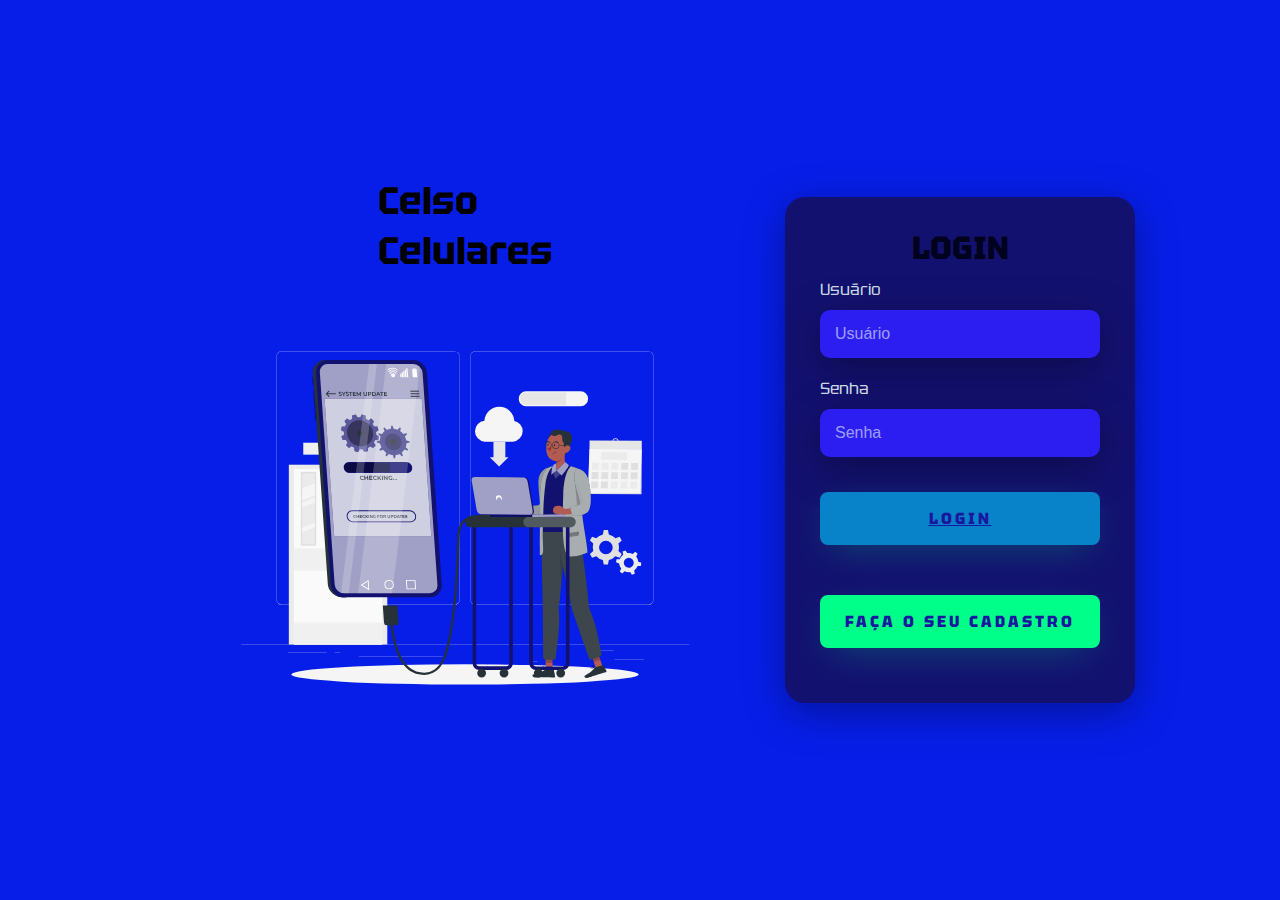
<file: index.html>
<!DOCTYPE html>
<html lang="pt-br">
<head>
    <meta charset="UTF-8">
    <meta http-equiv="X-UA-Compatible" content="IE=edge">
    <meta name="viewport" content="width=device-width, initial-scale=1.0">
    <link rel="stylesheet" href="style.css">
    <title>Login Celso Celulares</title>
</head>
<body>
    <div class="main-login">
        <div class="left-login">
            <h1>Celso<br>Celulares</h1>
            <img src="logotest.svg" class= "left-login-image" alt="Logo Celso">
        </div>
        <div class="rigth-login">
            <div class="card-login">
                <h1>LOGIN</h1>
                <div class="textfield">
                    <label for="usuario">Usuário</label>
                    <input type="text" name="usuario" placeholder="Usuário">
                </div>
                <div class="textfield">
                    <label for="senha">Senha</label>
                    <input type="password" name="senha" placeholder="Senha">
                </div>
                <a class="btn-login" href="Sistema.html" target="_blank">Login</a>
                <a class="btn-cadas">Faça o seu cadastro</a>
            </div>
        </div>
    </div>
</body>
</html>
</file>
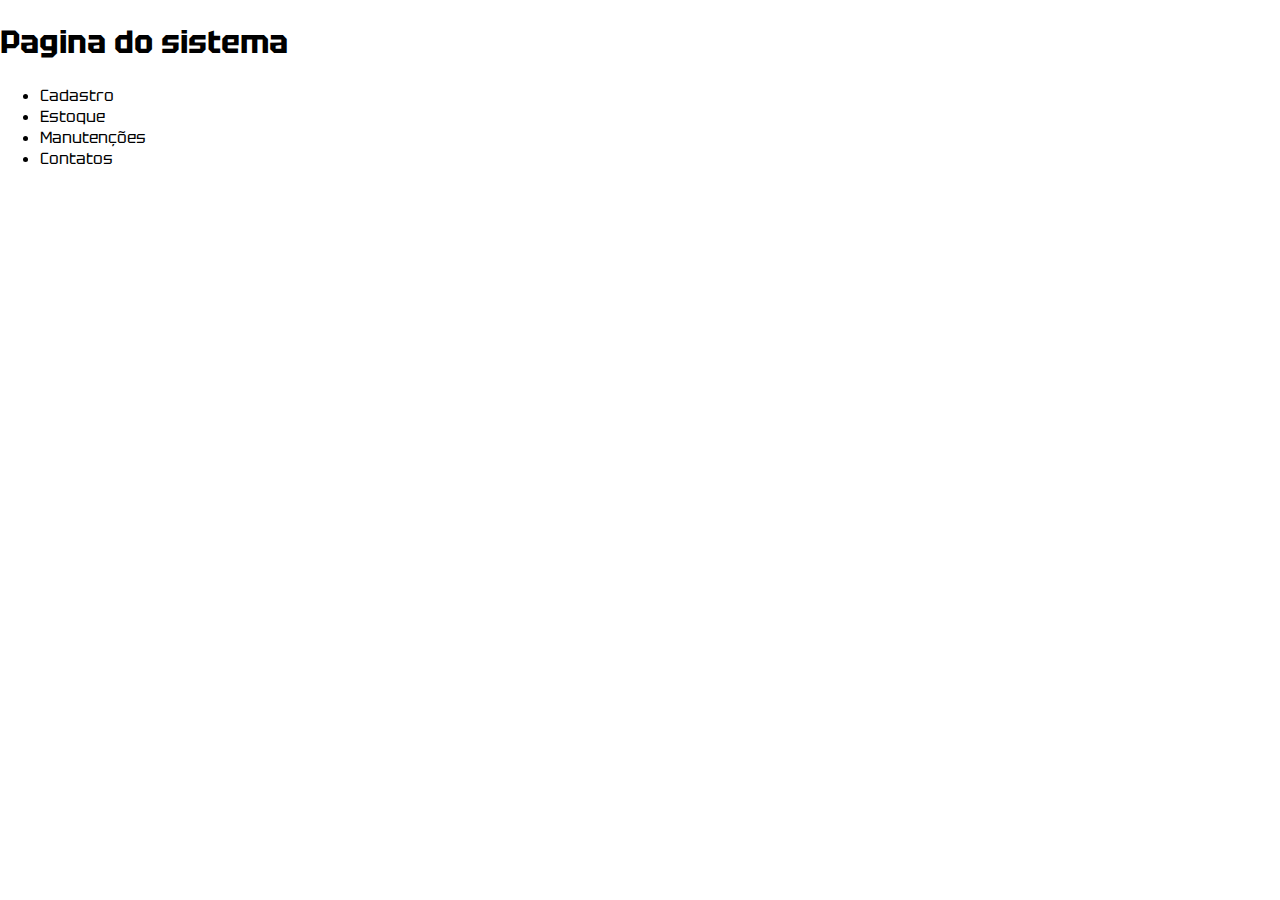
<file: Sistema.html>
<!DOCTYPE html>
<html lang="en">
<head>
    <meta charset="UTF-8">
    <meta name="viewport" content="width=device-width, initial-scale=1.0">
    <link rel="stylesheet" href="styleSistema.css">
    <title>Sistema</title>
</head>
<body>
    <h1>Pagina do sistema</h1>
    <ul>
        <li>Cadastro</li>
        <li>Estoque</li>
        <li>Manutenções</li>
        <li>Contatos</li>
    </ul>
</body>
</html>
</file>
<file: style.css>
@import url('https://fonts.googleapis.com/css2?family=Noto+Sans:wght@400;700&family=Tektur:wght@400;900&display=swap');
body {
    margin: 0;
    font-family: 'Tektur', Tektur;
}

body * {
    box-sizing: border-box;
}

.main-login{
    width: 100vw;
    height: 100vh;
    background: #071ee9;
    display: flex;
    justify-content: center;
    align-items: center;
}

.left-login{
    width: 50vw;
    height: 100vh;
    display: flex;
    justify-content: center;
    align-items: center;
    flex-direction: column;
}

.left-login > h1 {
    font-size: 3vw;
    color: #000000;
}

.left-login-image{
    width: 35vw;
}

.right-login{
    width: 50vw;
    height: 100vh;
    display: flex;
    justify-content: center;
    align-items: center;
}

.card-login{
    width: 100%;
    display: flex;
    justify-content: center;
    align-items: center;
    flex-direction: column;
    padding: 30px 35px;
    background: #131170;
    border-radius: 20px;
    box-shadow: 0px 10px 40px #00000056;
}

.card-login > h1 {
    color: #01021d;
    font-weight: 800;
    margin: 0;
}

.textfield{
    width: 100%;
    display: flex;
    flex-direction: column;
    align-items: flex-start;
    justify-content: center;
    margin: 10px 0px;
}

.textfield > input {
    width: 100%;
    border: none;
    border-radius: 10px;
    padding: 15px;
    background: #2c1ef1;
    color: #f0ffffde;
    font-size: 12pt;
    box-shadow: 0px 10px 40px #00000056;
    outline: none;
    box-sizing: border-box;
}

.textfield > input::placeholder{
    color: #f0ffff94;
}

.textfield > label {
    color: #f0ffffde;
    margin-bottom: 10px;
}

.btn-login{
    width: 100%;
    padding: 16px 0px;
    margin: 25px;
    border: none;
    border-radius: 8px;
    outline: none;
    text-transform: uppercase;
    font-weight: 800;
    letter-spacing: 3px;
    color: #1917a0;
    background: #0882c9;
    cursor: pointer;
    box-shadow: 0px 10px 40px -12px #00ff8052;
    text-align: center;
}

.btn-cadas{
    width: 100%;
    padding: 16px 0px;
    margin: 25px;
    border: none;
    border-radius: 8px;
    outline: none;
    text-transform: uppercase;
    font-weight: 800;
    letter-spacing: 3px;
    color: #1917a0;
    background: #00ff88;
    cursor: pointer;
    box-shadow: 0px 10px 40px -12px #00ff8052;
    text-align: center;
}

@media only screen and (max-width: 950px){
    .card-login{
        width: 85%
    }
}

@media only screen and (max-width: 600px){
    .main-login{
        flex-direction: column;
    }
    .left-login > h1{
        display: none;
    }
    .left-login{
        width: 100%;
        height: auto;
    }
    .right-login{
        width: 100%;
        height: auto;
    }
    .left-login-image{
        width: 50vw;
    }
    .card-login{
        width: 90%;
    }
}
</file>
<file: styleSistema.css>
@import url('https://fonts.googleapis.com/css2?family=Noto+Sans:wght@400;700&family=Tektur:wght@400;900&display=swap');
body {
    margin: 0;
    font-family: 'Tektur', Tektur;
}

body * {
    box-sizing: border-box;
    
}
</file>
